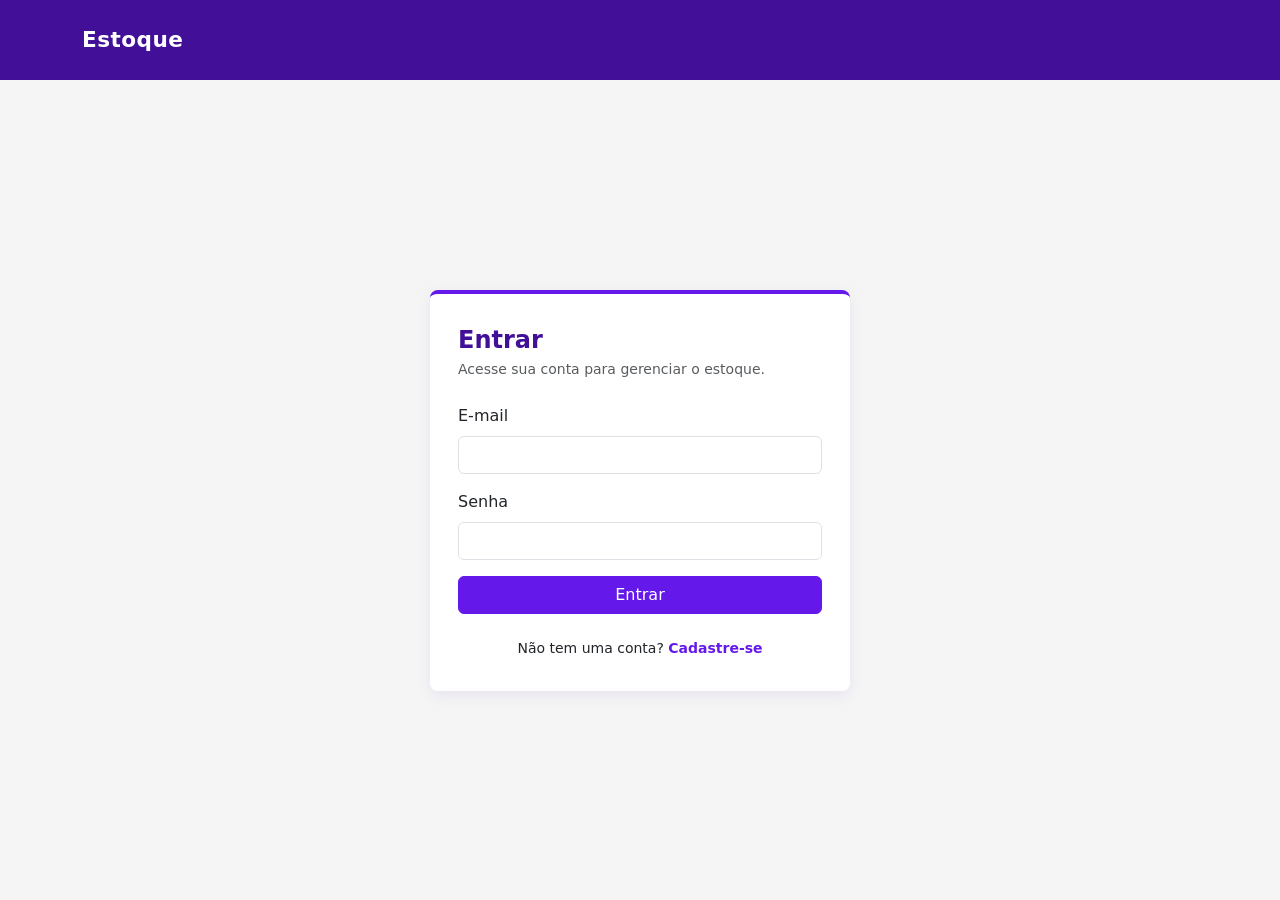
<file: frontend/index.html>
<!doctype html>
<html lang="pt-br">
  <head>
    <meta charset="UTF-8" />
    <meta name="viewport" content="width=device-width, initial-scale=1.0" />
    <title>Estoque - Entrar</title>
    <link rel="icon" type="image/png" href="img/aponti-simbolo.png" />
    <link
      href="https://cdn.jsdelivr.net/npm/bootstrap@5.3.8/dist/css/bootstrap.min.css"
      rel="stylesheet"
      integrity="sha384-sRIl4kxILFvY47J16cr9ZwB07vP4J8+LH7qKQnuqkuIAvNWLzeN8tE5YBujZqJLB"
      crossorigin="anonymous"
    />
    <link rel="stylesheet" href="css/style.css" />
  </head>
  <body class="auth-pagina">
    <!-- TOPO -->
    <header class="topo">
      <div class="container py-4">
        <span class="topo-marca">Estoque</span>
      </div>
    </header>

    <main class="auth-principal">
      <section class="auth-cartao" aria-labelledby="tituloLogin">
        <h1 class="auth-titulo h4 mb-1" id="tituloLogin">Entrar</h1>
        <p class="text-muted small mb-4">
          Acesse sua conta para gerenciar o estoque.
        </p>

        <!-- FORMULÁRIO DE LOGIN -->
        <form id="formLogin" novalidate>
          <div class="mb-3 campo-wrapper">
            <label for="lEmail" class="form-label">E-mail</label>
            <input
              type="email"
              class="form-control"
              id="lEmail"
              autocomplete="email"
              required
              pattern="[A-Za-z0-9_%+\-]+(?:\.[A-Za-z0-9_%+\-]+)*@[A-Za-z0-9](?:[A-Za-z0-9\-]{0,61}[A-Za-z0-9])?(?:\.[A-Za-z0-9](?:[A-Za-z0-9\-]{0,61}[A-Za-z0-9])?)*\.[A-Za-z]{2,}"
            />
            <div class="invalid-feedback"></div>
          </div>
          <div class="mb-3 campo-wrapper">
            <label for="lSenha" class="form-label">Senha</label>
            <input
              type="password"
              class="form-control"
              id="lSenha"
              autocomplete="current-password"
              required
            />
            <div class="invalid-feedback"></div>
          </div>

          <p id="erroLogin" class="alert alert-danger small mb-3 d-none">
            E-mail ou senha incorretos.
          </p>

          <button type="submit" class="btn btn-primary w-100">Entrar</button>
        </form>

        <p class="text-center small mt-4 mb-0">
          Não tem uma conta?
          <a href="cadastro.html" class="auth-link">Cadastre-se</a>
        </p>
      </section>
    </main>

    <!-- CONTAINER DE TOASTS -->
    <div
      class="toast-container position-fixed bottom-0 end-0 p-3"
      id="toastContainer"
    ></div>

    <script
      src="https://cdn.jsdelivr.net/npm/bootstrap@5.3.8/dist/js/bootstrap.bundle.min.js"
      integrity="sha384-FKyoEForCGlyvwx9Hj09JcYn3nv7wiPVlz7YYwJrWVcXK/BmnVDxM+D2scQbITxI"
      crossorigin="anonymous"
    ></script>
    <script src="js/toast.js"></script>
    <script src="js/login.js"></script>
  </body>
</html>
</file>
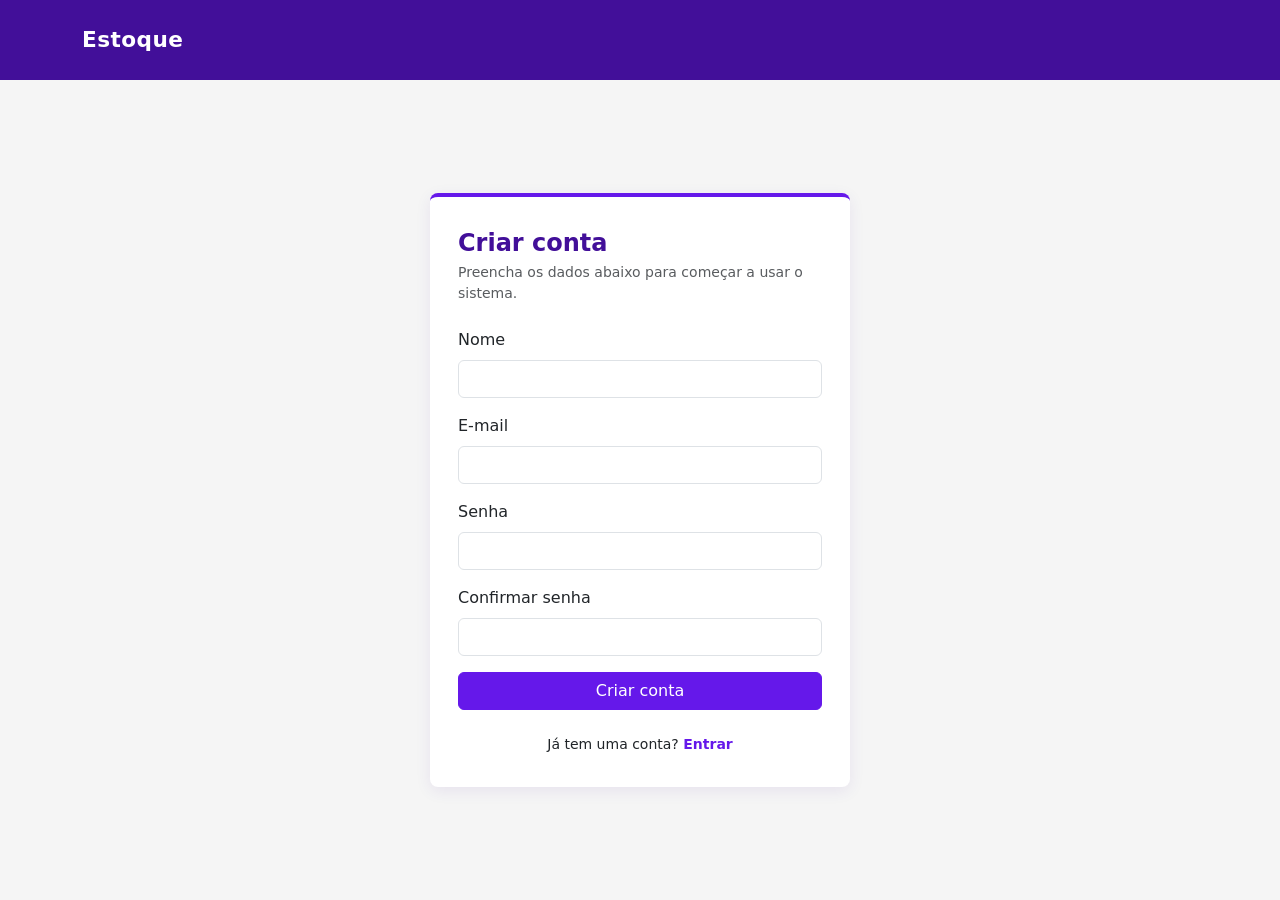
<file: frontend/cadastro.html>
<!doctype html>
<html lang="pt-br">
  <head>
    <meta charset="UTF-8" />
    <meta name="viewport" content="width=device-width, initial-scale=1.0" />
    <title>Estoque - Criar conta</title>
    <link rel="icon" type="image/png" href="img/aponti-simbolo.png" />
    <link
      href="https://cdn.jsdelivr.net/npm/bootstrap@5.3.8/dist/css/bootstrap.min.css"
      rel="stylesheet"
      integrity="sha384-sRIl4kxILFvY47J16cr9ZwB07vP4J8+LH7qKQnuqkuIAvNWLzeN8tE5YBujZqJLB"
      crossorigin="anonymous"
    />
    <link rel="stylesheet" href="css/style.css" />
  </head>
  <body class="auth-pagina">
    <!-- TOPO -->
    <header class="topo">
      <div class="container py-4">
        <span class="topo-marca">Estoque</span>
      </div>
    </header>

    <main class="auth-principal">
      <section class="auth-cartao" aria-labelledby="tituloCadastro">
        <h1 class="auth-titulo h4 mb-1" id="tituloCadastro">Criar conta</h1>
        <p class="text-muted small mb-4">
          Preencha os dados abaixo para começar a usar o sistema.
        </p>

        <!-- FORMULÁRIO DE CADASTRO -->
        <form id="formCadastro" novalidate>
          <div class="mb-3 campo-wrapper">
            <label for="cNome" class="form-label">Nome</label>
            <input
              type="text"
              class="form-control"
              id="cNome"
              autocomplete="name"
              required
              minlength="1"
            />
            <div class="invalid-feedback"></div>
          </div>
          <div class="mb-3 campo-wrapper">
            <label for="cEmail" class="form-label">E-mail</label>
            <input
              type="email"
              class="form-control"
              id="cEmail"
              autocomplete="email"
              required
              pattern="[A-Za-z0-9_%+\-]+(?:\.[A-Za-z0-9_%+\-]+)*@[A-Za-z0-9](?:[A-Za-z0-9\-]{0,61}[A-Za-z0-9])?(?:\.[A-Za-z0-9](?:[A-Za-z0-9\-]{0,61}[A-Za-z0-9])?)*\.[A-Za-z]{2,}"
            />
            <div class="invalid-feedback"></div>
          </div>
          <div class="mb-3 campo-wrapper">
            <label for="cSenha" class="form-label">Senha</label>
            <input
              type="password"
              class="form-control"
              id="cSenha"
              autocomplete="new-password"
              required
              minlength="8"
              maxlength="72"
              pattern="(?=.*[a-z])(?=.*[A-Z])(?=.*\d).{8,72}"
            />
            <div class="invalid-feedback"></div>
          </div>
          <div class="mb-3 campo-wrapper">
            <label for="cConfirmaSenha" class="form-label"
              >Confirmar senha</label
            >
            <input
              type="password"
              class="form-control"
              id="cConfirmaSenha"
              autocomplete="new-password"
              required
            />
            <div class="invalid-feedback"></div>
          </div>

          <p id="erroCadastro" class="alert alert-danger small mb-3 d-none">
            Preencha todos os campos com valores válidos.
          </p>

          <button type="submit" class="btn btn-primary w-100">
            Criar conta
          </button>
        </form>

        <p class="text-center small mt-4 mb-0">
          Já tem uma conta?
          <a href="index.html" class="auth-link">Entrar</a>
        </p>
      </section>
    </main>

    <!-- CONTAINER DE TOASTS -->
    <div
      class="toast-container position-fixed bottom-0 end-0 p-3"
      id="toastContainer"
    ></div>

    <script
      src="https://cdn.jsdelivr.net/npm/bootstrap@5.3.8/dist/js/bootstrap.bundle.min.js"
      integrity="sha384-FKyoEForCGlyvwx9Hj09JcYn3nv7wiPVlz7YYwJrWVcXK/BmnVDxM+D2scQbITxI"
      crossorigin="anonymous"
    ></script>
    <script src="js/toast.js"></script>
    <script src="js/cadastro.js"></script>
  </body>
</html>
</file>
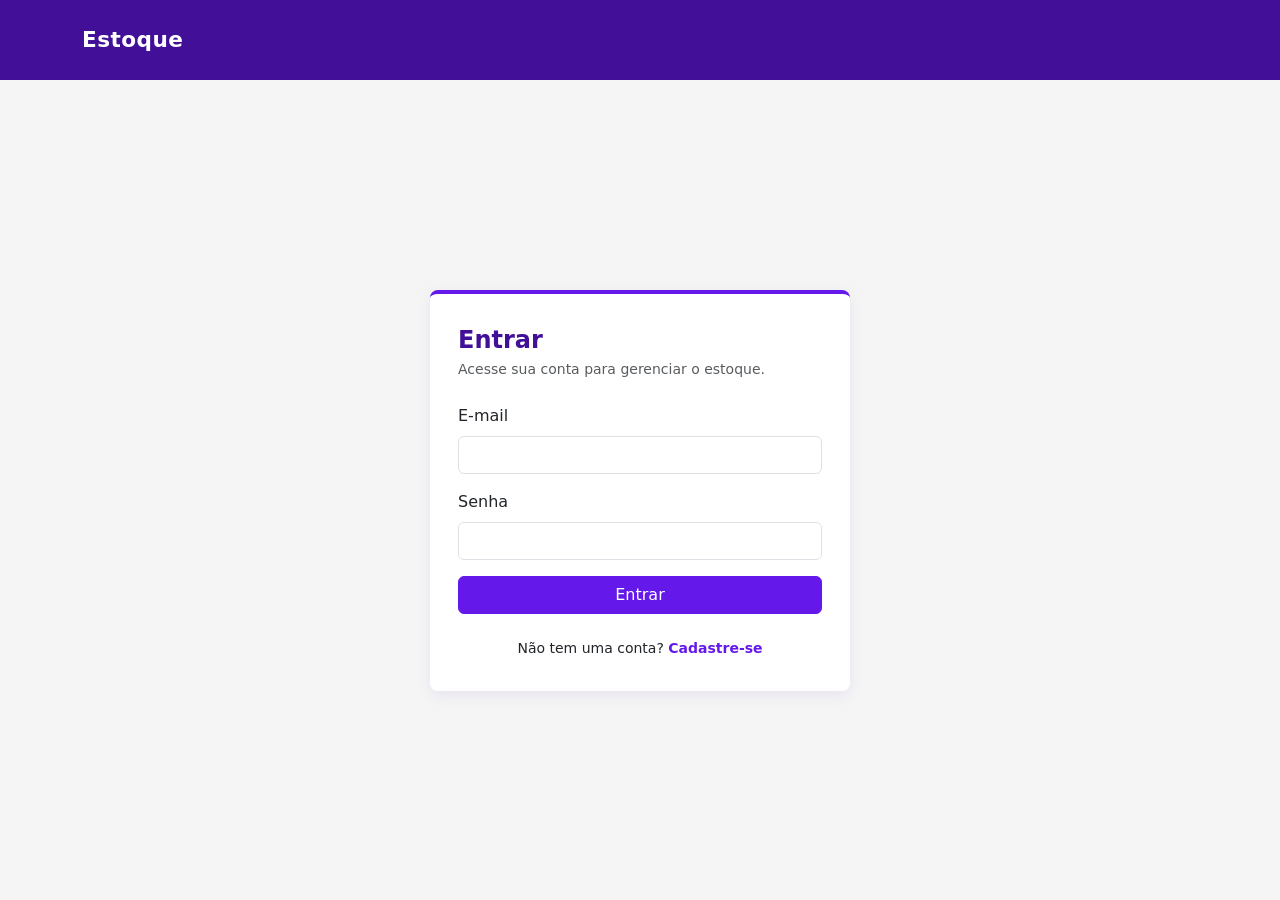
<file: frontend/dashboard.html>
<!doctype html>
<html lang="pt-br">
  <head>
    <meta charset="UTF-8" />
    <meta name="viewport" content="width=device-width, initial-scale=1.0" />
    <title>Estoque - Dashboard</title>
    <link rel="icon" type="image/png" href="img/aponti-simbolo.png" />
    <link
      href="https://cdn.jsdelivr.net/npm/bootstrap@5.3.8/dist/css/bootstrap.min.css"
      rel="stylesheet"
      integrity="sha384-sRIl4kxILFvY47J16cr9ZwB07vP4J8+LH7qKQnuqkuIAvNWLzeN8tE5YBujZqJLB"
      crossorigin="anonymous"
    />
    <link
      rel="stylesheet"
      href="https://cdn.jsdelivr.net/npm/bootstrap-icons@1.13.1/font/bootstrap-icons.min.css"
    />
    <link rel="stylesheet" href="css/style.css" />
  </head>
  <body>
    <!-- TOPO -->
    <header class="topo">
      <div
        class="container d-flex justify-content-between align-items-center py-4"
      >
        <span class="topo-marca">Estoque</span>
        <div class="dropdown">
          <button
            class="btn btn-outline-light dropdown-toggle"
            data-bs-toggle="dropdown"
            id="nomeUsuario"
          >
            Usuário
          </button>
          <ul class="dropdown-menu dropdown-menu-end">
            <li>
              <a
                class="dropdown-item"
                data-bs-toggle="modal"
                data-bs-target="#modalLogout"
                href="#"
                id="btnSair"
                >Sair</a
              >
            </li>
          </ul>
        </div>
      </div>
    </header>

    <main class="container py-4">
      <!-- RESUMO DO ESTOQUE -->
      <section class="row g-3 mb-4" aria-label="Resumo do estoque">
        <div class="col-6 col-lg-4">
          <div class="cartao">
            <span class="cartao-rotulo">Produtos</span
            ><strong id="resTotal">0</strong>
          </div>
        </div>
        <div class="col-6 col-lg-4">
          <div class="cartao">
            <span class="cartao-rotulo">Itens em estoque</span
            ><strong id="resItens">0</strong>
          </div>
        </div>
        <div class="col-6 col-lg-4">
          <div class="cartao cartao-alerta">
            <span class="cartao-rotulo">Valor em estoque</span
            ><strong id="resValor">R$ 0,00</strong>
          </div>
        </div>
      </section>

      <!-- TÍTULO E BOTÃO PRINCIPAL -->
      <div class="d-flex justify-content-between align-items-center mb-3">
        <h1 class="h4 mb-0">Produtos</h1>
        <button
          class="btn btn-primary d-flex align-items-center gap-1"
          data-bs-toggle="modal"
          data-bs-target="#modalAddProduto"
        >
          <i class="bi bi-plus-lg"></i> Novo produto
        </button>
      </div>

      <!-- BUSCA E FILTRO -->
      <div class="row g-2 mb-3">
        <div class="col-12 col-md-8">
          <input
            type="search"
            class="form-control"
            id="busca"
            placeholder="Buscar produto pelo nome"
          />
        </div>
      </div>

      <!-- TABELA DE PRODUTOS -->
      <div class="table-responsive tabela">
        <table class="table align-middle mb-0">
          <thead>
            <tr>
              <th>Nome</th>
              <th>Quantidade</th>
              <th>Preço</th>
              <th>Ações</th>
            </tr>
          </thead>
          <tbody id="tabelaProdutos"></tbody>
        </table>
      </div>
      <p id="msgVazia" class="text-center text-muted py-5 d-none">
        Nenhum produto encontrado.
      </p>
      <p id="msgErro" class="text-center text-danger py-3 d-none"></p>
    </main>

    <!-- MODAL CADASTRO PRODUTO -->
    <div
      class="modal fade"
      id="modalAddProduto"
      tabindex="-1"
      aria-labelledby="tituloModal"
      aria-hidden="true"
    >
      <div class="modal-dialog">
        <div class="modal-content">
          <form id="formProduto" novalidate>
            <div class="modal-header">
              <h2 class="modal-title h5" id="tituloModal">Novo produto</h2>
              <button
                type="button"
                class="btn-close"
                data-bs-dismiss="modal"
                aria-label="Fechar"
              ></button>
            </div>
            <div class="modal-body">
              <div class="mb-3 campo-wrapper">
                <label for="pNome" class="form-label">Nome</label>
                <input
                  type="text"
                  class="form-control"
                  id="pNome"
                  required
                  minlength="2"
                />
                <div class="invalid-feedback"></div>
              </div>
              <div class="mb-3 campo-wrapper">
                <label for="pDescricao" class="form-label">Descrição</label>
                <input type="text" class="form-control" id="pDescricao" />
                <div class="invalid-feedback"></div>
              </div>
              <div class="row g-3 campo-wrapper">
                <div class="col-6">
                  <label for="pPreco" class="form-label">Preço (R$)</label>
                  <input
                    type="number"
                    class="form-control"
                    id="pPreco"
                    min="0"
                    step="0.01"
                    required
                  />
                  <div class="invalid-feedback"></div>
                </div>
                <div class="col-6 campo-wrapper">
                  <label for="pQtd" class="form-label">Quantidade</label>
                  <input
                    type="number"
                    class="form-control"
                    id="pQtd"
                    min="0"
                    step="1"
                    required
                  />
                  <div class="invalid-feedback"></div>
                </div>
              </div>
              <p
                id="erroForm"
                class="alert alert-danger small mt-3 mb-0 d-none"
              >
                Preencha todos os campos com valores válidos.
              </p>
            </div>
            <div class="modal-footer">
              <button
                type="button"
                class="btn btn-secondary"
                data-bs-dismiss="modal"
              >
                Cancelar
              </button>
              <button type="submit" class="btn btn-primary">
                Salvar produto
              </button>
            </div>
          </form>
        </div>
      </div>
    </div>

    <!-- MODAL EDITAR PRODUTO -->
    <div
      class="modal fade"
      id="modalEditProduto"
      tabindex="-1"
      aria-labelledby="tituloModalEdit"
      aria-hidden="true"
    >
      <div class="modal-dialog">
        <div class="modal-content">
          <form id="formEditProduto" novalidate>
            <div class="modal-header">
              <h2 class="modal-title h5" id="tituloModalEdit">
                Editar produto
              </h2>
              <button
                type="button"
                class="btn-close"
                data-bs-dismiss="modal"
                aria-label="Fechar"
              ></button>
            </div>
            <div class="modal-body">
              <input type="hidden" id="eId" />

              <div class="mb-3 campo-wrapper">
                <label for="eNome" class="form-label">Nome</label>
                <input
                  type="text"
                  class="form-control"
                  id="eNome"
                  required
                  minlength="2"
                />
                <div class="invalid-feedback"></div>
              </div>
              <div class="mb-3 campo-wrapper">
                <label for="eDescricao" class="form-label">Descrição</label>
                <input type="text" class="form-control" id="eDescricao" />
                <div class="invalid-feedback"></div>
              </div>
              <div class="row g-3">
                <div class="col-6 campo-wrapper">
                  <label for="ePreco" class="form-label">Preço (R$)</label>
                  <input
                    type="number"
                    class="form-control"
                    id="ePreco"
                    min="0"
                    step="0.01"
                    required
                  />
                  <div class="invalid-feedback"></div>
                </div>
                <div class="col-6 campo-wrapper">
                  <label for="eQtd" class="form-label">Quantidade</label>
                  <input
                    type="number"
                    class="form-control"
                    id="eQtd"
                    min="0"
                    step="1"
                    required
                  />
                  <div class="invalid-feedback"></div>
                </div>
              </div>
              <p
                id="erroFormEdit"
                class="alert alert-danger small mt-3 mb-0 d-none"
              >
                Preencha todos os campos com valores válidos.
              </p>
            </div>
            <div class="modal-footer">
              <button
                type="button"
                class="btn btn-secondary"
                data-bs-dismiss="modal"
              >
                Cancelar
              </button>
              <button type="submit" class="btn btn-primary">
                Salvar alterações
              </button>
            </div>
          </form>
        </div>
      </div>
    </div>

    <!-- MODAL REMOVER PRODUTO -->

    <div
      class="modal fade"
      id="modalRmProduto"
      tabindex="-1"
      aria-hidden="true"
    >
      <div class="modal-dialog modal-dialog-centered">
        <div class="modal-content">
          <div class="modal-body">
            Tem certeza que deseja excluir
            <strong id="nomeProdutoRemocao"></strong>?
          </div>
          <div class="modal-footer">
            <button
              type="button"
              class="btn btn-secondary"
              data-bs-dismiss="modal"
            >
              Cancelar
            </button>
            <button
              type="button"
              class="btn btn-danger"
              id="btnConfirmarRemocao"
            >
              Excluir
            </button>
          </div>
        </div>
      </div>
    </div>

    <!-- MODAL LOGOUT -->

    <div class="modal fade" id="modalLogout" tabindex="-1" aria-hidden="true">
      <div class="modal-dialog modal-dialog-centered">
        <div class="modal-content">
          <div class="modal-body">Tem certeza que deseja sair?</div>
          <div class="modal-footer">
            <button
              type="button"
              class="btn btn-secondary"
              data-bs-dismiss="modal"
            >
              Cancelar
            </button>
            <button
              type="button"
              class="btn btn-danger"
              id="btnConfirmarLogout"
            >
              Sair
            </button>
          </div>
        </div>
      </div>
    </div>

    <!-- CONTAINER DE TOASTS -->
    <div
      class="toast-container position-fixed bottom-0 end-0 p-3"
      id="toastContainer"
    ></div>

    <script
      src="https://cdn.jsdelivr.net/npm/bootstrap@5.3.8/dist/js/bootstrap.bundle.min.js"
      integrity="sha384-FKyoEForCGlyvwx9Hj09JcYn3nv7wiPVlz7YYwJrWVcXK/BmnVDxM+D2scQbITxI"
      crossorigin="anonymous"
    ></script>
    <script src="js/toast.js"></script>
    <script src="js/dashboard.js"></script>
    <script src="js/modals.js"></script>
  </body>
</html>
</file>
<file: frontend/css/style.css>
:root {
  --cor-primaria-escura: #420f99;
  --cor-primaria: #6518ea;
  --cor-primaria-clara: #ad7dff;
  --cor-destaque: #fbc100;
  --cor-fundo: #f5f5f5;

  --bs-primary: #6518ea;
  --bs-primary-rgb: 101, 24, 234;
}

body {
  background-color: var(--cor-fundo);
  font-family:
    system-ui,
    -apple-system,
    "Segoe UI",
    Roboto,
    sans-serif;
}

.btn-primary {
  --bs-btn-bg: #6518ea;
  --bs-btn-border-color: #6518ea;
  --bs-btn-hover-bg: #420f99;
  --bs-btn-hover-border-color: #420f99;
  --bs-btn-active-bg: #420f99;
  --bs-btn-active-border-color: #420f99;
}

.form-control:focus,
.form-select:focus {
  border-color: var(--cor-primaria-clara);
  box-shadow: 0 0 0 0.25rem rgba(173, 125, 255, 0.35);
}

.dropdown-menu {
  --bs-dropdown-link-hover-bg: #e9ecef;
  --bs-dropdown-link-active-bg: #6518ea;
  --bs-dropdown-link-active-color: var(--cor-fundo);
}

/* TOPO */
.topo {
  background-color: var(--cor-primaria-escura);
  color: #fff;
}

.topo-marca {
  font-size: 1.35rem;
  font-weight: 700;
  letter-spacing: 0.02em;
}

/* CARTÃO DO RESUMO */
.cartao {
  background-color: #ad7dff1a;
  border-left: 4px solid var(--cor-primaria);
  border-radius: 0.5rem;
  padding: 1rem 1.1rem;
  display: flex;
  flex-direction: column;
  height: 100%;
}

.cartao-rotulo {
  font-size: 0.85rem;
  color: #5b5b66;
}

.cartao strong {
  font-size: 1.6rem;
  color: var(--cor-primaria-escura);
}

.cartao-alerta {
  border-left-color: var(--cor-destaque);
}

/* TABELA */
.tabela {
  background: #fff;
  border-radius: 0.5rem;
}

.tabela thead th {
  color: var(--cor-primaria-escura);
  font-weight: 600;
  border-bottom-width: 2px;
}

/* PÁGINAS DE LOGIN E CADASTRO */
.auth-pagina {
  min-height: 100vh;
  display: flex;
  flex-direction: column;
}

.auth-principal {
  flex: 1;
  display: flex;
  align-items: center;
  justify-content: center;
  padding: 2rem 1rem;
}

.auth-cartao {
  width: 100%;
  max-width: 420px;
  background: #fff;
  border-radius: 0.5rem;
  border-top: 4px solid var(--cor-primaria);
  padding: 2rem 1.75rem;
  box-shadow: 0 0.25rem 1rem rgba(66, 15, 153, 0.08);
}

.auth-titulo {
  color: var(--cor-primaria-escura);
  font-weight: 600;
}

.auth-link {
  color: var(--cor-primaria);
  font-weight: 600;
  text-decoration: none;
}

.auth-link:hover,
.auth-link:focus {
  color: var(--cor-primaria-escura);
  text-decoration: underline;
}
</file>
